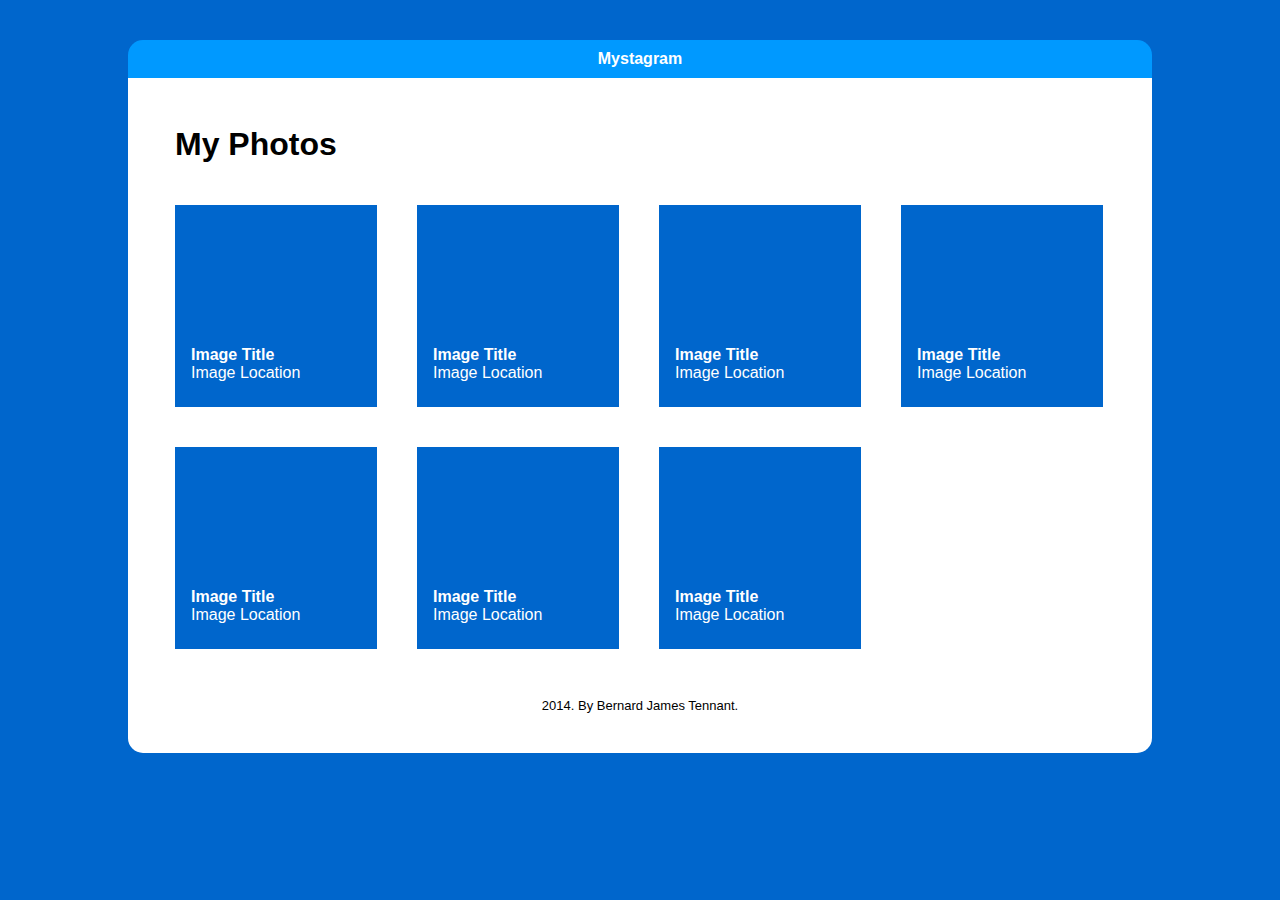
<file: week3/index.html>
<!DOCTYPE html>
<html lang="eng">
<head>
	<meta http-equiv="Content-type" content="text/html; charset=utf-8">
	<title>MistaJames, Week 3</title>	
<link href="style.css" rel="stylesheet" type="text/css">
</head>

<body>
	<div class="wrap">
		<header>
			Mystagram
		</header>
		<section>
		<h1>My Photos</h1>
			<article>
			<div class="block"><b>Image Title</b><br>
            Image Location
			</article>
			<article>
			<div class="block"><b>Image Title</b><br>
            Image Location
			</article>
			<article>
			<div class="block"><b>Image Title</b><br>
            Image Location
			</article>
			<article>
			<div class="block"><b>Image Title</b><br>
            Image Location
			</article>
			<article>
			<div class="block"><b>Image Title</b><br>
            Image Location
			</article>
			<article>
			<div class="block"><b>Image Title</b><br>
            Image Location
			</article>
			<article>
			<div class="block"><b>Image Title</b><br>
            Image Location
            </div>
			
			</article>
		<footer>
			<p>2014. By Bernard James Tennant.</p>
		</footer>
	</div>
</body>
</html>
</file>
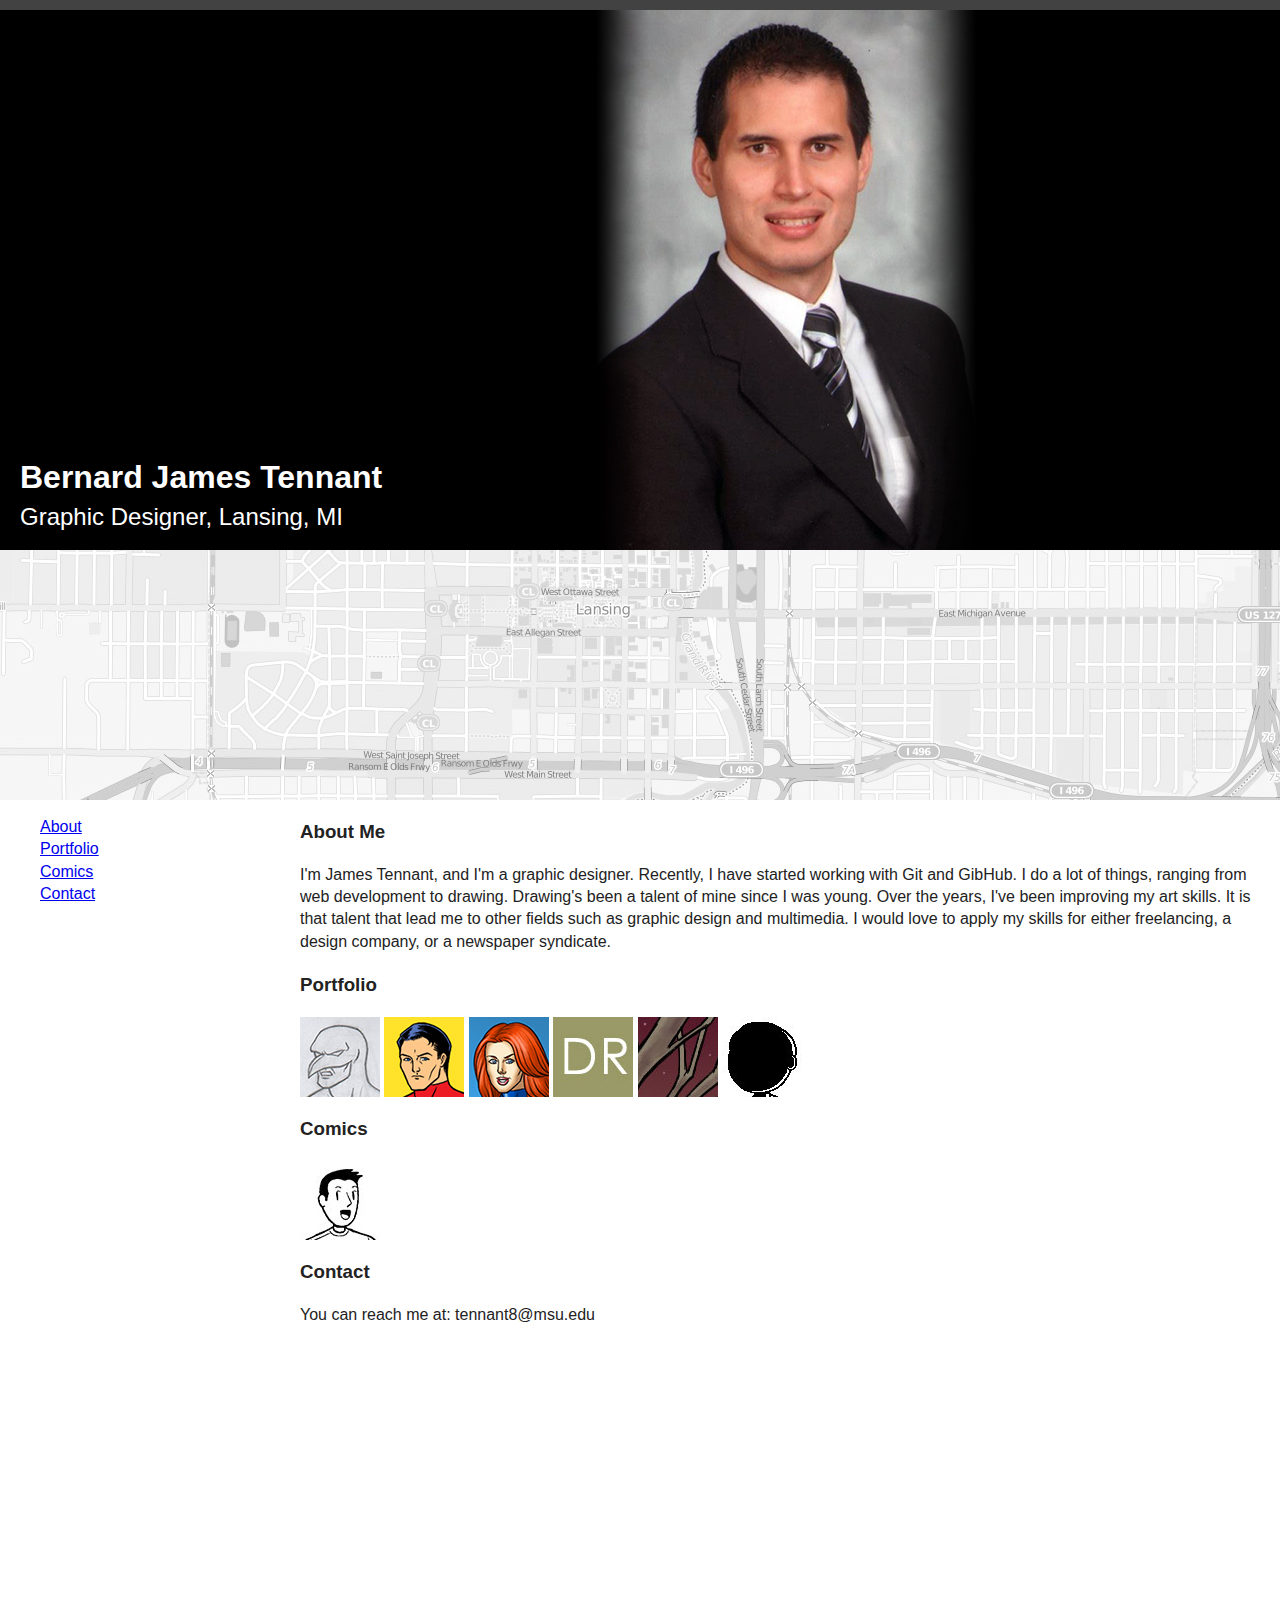
<file: week4/index.html>
<!DOCTYPE html>
<!--[if lt IE 7]>      <html class="no-js lt-ie9 lt-ie8 lt-ie7"> <![endif]-->
<!--[if IE 7]>         <html class="no-js lt-ie9 lt-ie8"> <![endif]-->
<!--[if IE 8]>         <html class="no-js lt-ie9"> <![endif]-->
<!--[if gt IE 8]><!--> <html class="no-js"> <!--<![endif]-->
    <head>
        <meta charset="utf-8">
        <meta http-equiv="X-UA-Compatible" content="IE=edge">
        <title></title>
        <meta name="description" content="">
        <meta name="viewport" content="width=device-width, initial-scale=1">

        <!-- Place favicon.ico and apple-touch-icon.png in the root directory -->

        <link rel="stylesheet" href="css/normalize.css">
        <link rel="stylesheet" href="css/main.css">
        <script src="js/vendor/modernizr-2.6.2.min.js"></script>
    </head>
    <body>
        <header>
			<h1>Bernard James Tennant</h1>
			<h2>Graphic Designer, Lansing, MI</h2>
		</header>
		<div id="map-location" data-0="background-image:url(img/map.jpg);opacity:.5;" data-400="background-image:url(img/map-pin.jpg);opacity:1;" data-800="opacity:.5;"></div>
		<nav>
			<ul>
				<li><a href="#about">About</a></li>
				<li><a href="#portfolio">Portfolio</a></li>
				<li><a href="#comics">Comics</a></li>
				<li><a href="#contact">Contact</a></li>
			</ul>
		</nav>
		<article>
			<section id="about">
				<h3>About Me</h3>
				<p>I'm James Tennant, and I'm a graphic designer. Recently, I have started working with Git and GibHub. I do a lot of things, ranging from web development to drawing. Drawing's been a talent of mine since I was young. Over the years, I've been improving my art skills. It is that talent that lead me to other fields such as graphic design and multimedia. I would love to apply my skills for either freelancing, a design company, or a newspaper syndicate.</p>
			</section>
			<section id="portfolio">
				<h3>Portfolio</h3>
				<a href="img/Blackbird.jpg"><img src="img/thumbnailBlackbird.jpg" width="80" height="80"></a>
				<a href="img/Superhero.jpg"><img src="img/thumbnailSuperhero.jpg" width="80" height="80"></a>
				<a href="img/Supervixen.jpg"><img src="img/thumbnailSupervixen.jpg" width="80" height="80"></a>
				<a href="img/siteD2L.jpg"><img src="img/thumbnailD2L.jpg" width="80" height="80"></a>
				<a href="img/mpseasons.jpg"><img src="img/thumbnailSeasons.jpg" width="80" height="80"></a>
				<a href="img/sta491promo.jpg"><img src="img/thumbnailPromo.jpg" width="80" height="80"></a>
			</section>
			<section id="comics">
				<h3>Comics</h3>
				<a href="img/ArtistStatementWeb.jpg"><img src="img/thumbnailAS.jpg" width="80" height="80"></a>
			</section>
			<section id="contact">
				<h3>Contact</h3>
				<p>You can reach me at: tennant8@msu.edu</p>
			</section>
		</article>
        <script src="http://ajax.googleapis.com/ajax/libs/jquery/1.10.2/jquery.min.js"></script>
        <script>window.jQuery || document.write('<script src="js/vendor/jquery-1.10.2.min.js"><\/script>')</script>
        <script src="js/vendor/skrollr.min.js"></script>
		<script src="js/plugins.js"></script>
        <script src="js/main.js"></script>
		
		<script type="text/javascript">
			var s = skrollr.init();
		</script>
    </body>
</html>
</file>
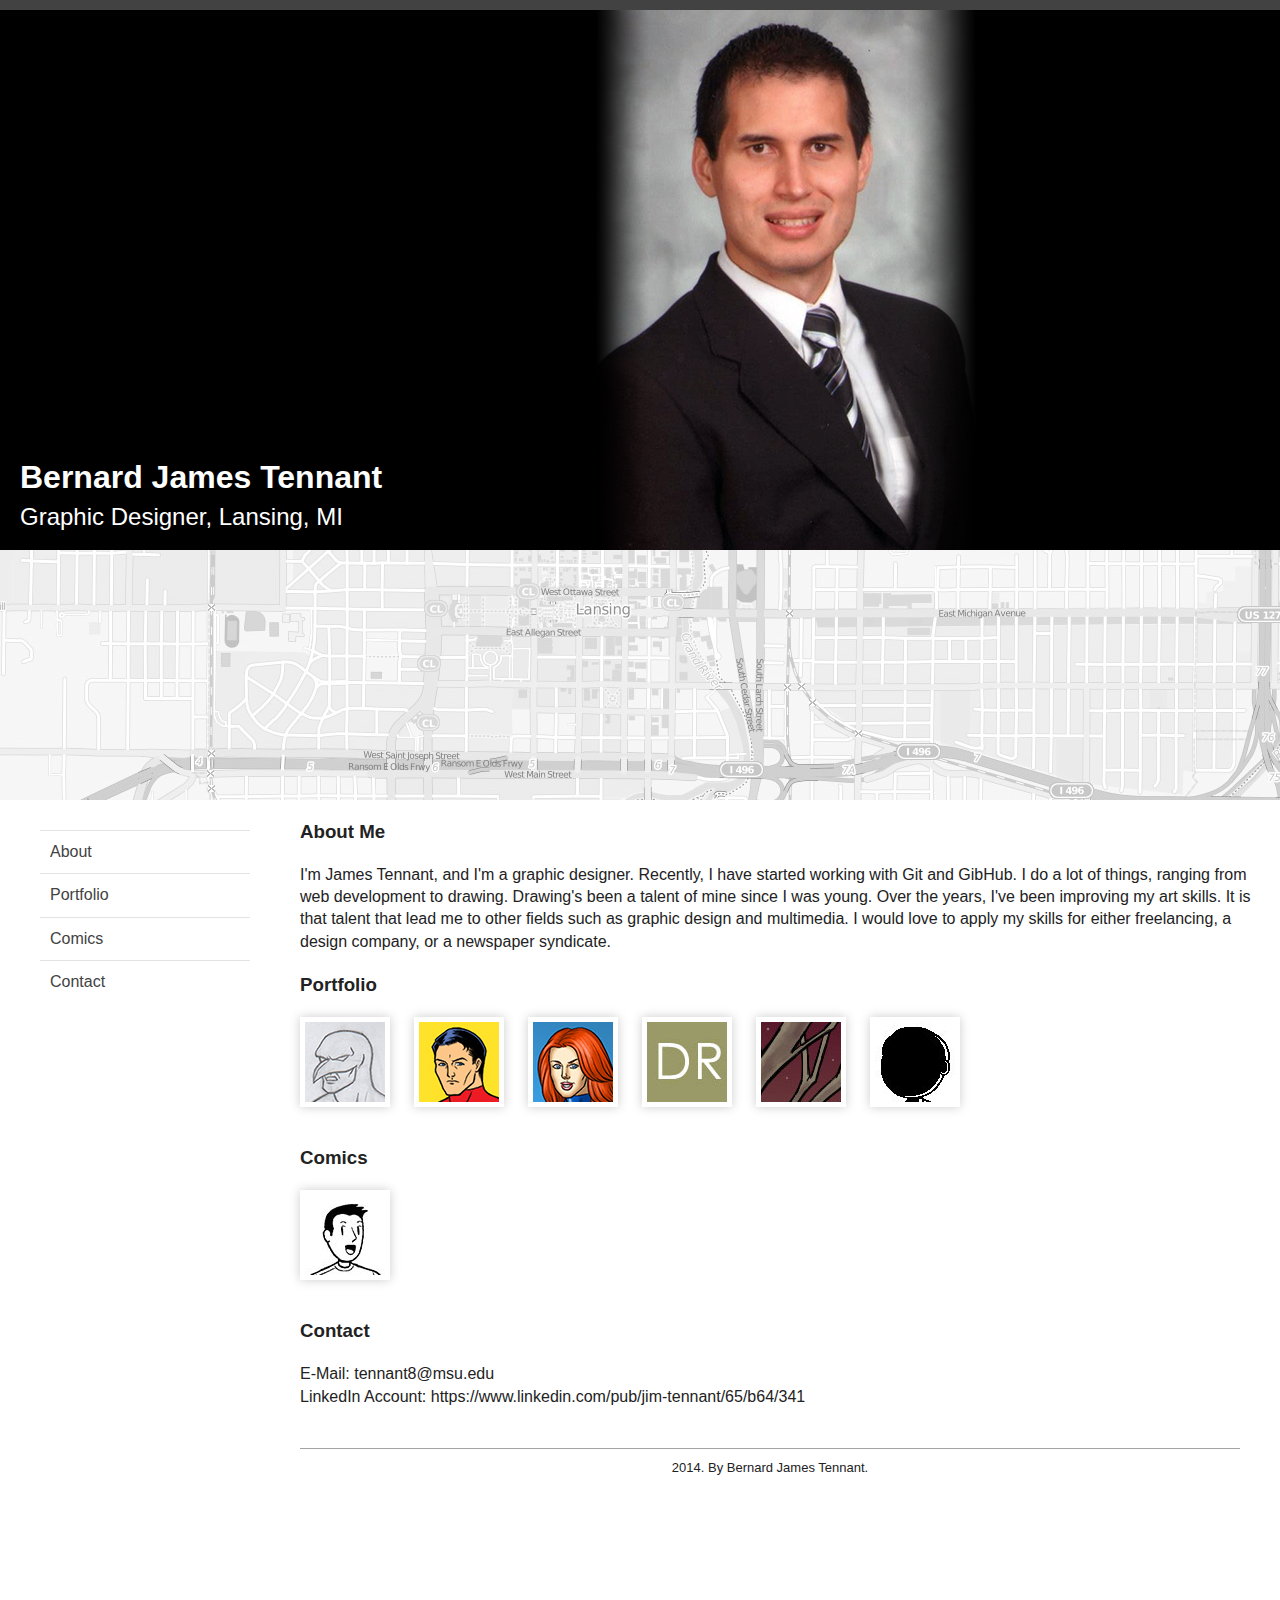
<file: week5/index.html>
<!DOCTYPE html>
<!--[if lt IE 7]>      <html class="no-js lt-ie9 lt-ie8 lt-ie7"> <![endif]-->
<!--[if IE 7]>         <html class="no-js lt-ie9 lt-ie8"> <![endif]-->
<!--[if IE 8]>         <html class="no-js lt-ie9"> <![endif]-->
<!--[if gt IE 8]><!--> <html class="no-js"> <!--<![endif]-->
    <head>
        <meta charset="utf-8">
        <meta http-equiv="X-UA-Compatible" content="IE=edge">
        <title></title>
        <meta name="description" content="">
        <meta name="viewport" content="width=device-width, initial-scale=1">

        <!-- Place favicon.ico and apple-touch-icon.png in the root directory -->

        <link rel="stylesheet" href="css/normalize.css">
        <link rel="stylesheet" href="css/main.css">
        <script src="js/vendor/modernizr-2.6.2.min.js"></script>
    </head>
    <body>
        <header>
			<h1>Bernard James Tennant</h1>
			<h2>Graphic Designer, Lansing, MI</h2>
		</header>
		<div id="map-location" data-0="background-image:url(img/map.jpg);opacity:.5;" data-500="background-image:url(img/map-pin.jpg);opacity:1" data-800="opacity:.5;">
		</div>
		<nav data-0="position:absolute;top:800px;" data-800="position:absolute;top:800px;" data-1500="position:absolute;top:1550px;">
			<ul>
				<li><a href="#about">About</a></li>
				<li><a href="#portfolio">Portfolio</a></li>
				<li><a href="#comics">Comics</a></li>
				<li><a href="#contact">Contact</a></li>
			</ul>
		</nav>
		<article>
			<section id="about">
				<h3>About Me</h3>
				<p>I'm James Tennant, and I'm a graphic designer. Recently, I have started working with Git and GibHub. I do a lot of things, ranging from web development to drawing. Drawing's been a talent of mine since I was young. Over the years, I've been improving my art skills. It is that talent that lead me to other fields such as graphic design and multimedia. I would love to apply my skills for either freelancing, a design company, or a newspaper syndicate.</p>
			</section>
			<section id="portfolio">
				<h3>Portfolio</h3>
				<ul class="gallery">
				<li><a href="img/Blackbird.jpg"><img src="img/thumbnailBlackbird.jpg" width="80" height="80"></a></li>
				<li><a href="img/Superhero.jpg"><img src="img/thumbnailSuperhero.jpg" width="80" height="80"></a></li>
				<li><a href="img/Supervixen.jpg"><img src="img/thumbnailSupervixen.jpg" width="80" height="80"></a></li>
				<li><a href="img/siteD2L.jpg"><img src="img/thumbnailD2L.jpg" width="80" height="80"></a></li>
				<li><a href="img/mpseasons.jpg"><img src="img/thumbnailSeasons.jpg" width="80" height="80"></a></li>
				<li><a href="img/sta491promo.jpg"><img src="img/thumbnailPromo.jpg" width="80" height="80"></a></li>
				</ul>
			</section>
			<section id="comics">
				<h3>Comics</h3>
				<ul class="gallery">
				<li><a href="img/ArtistStatementWeb.jpg"><img src="img/thumbnailAS.jpg" width="80" height="80"></a></li>
				</ul>
			</section>
			<section id="contact">
				<h3>Contact</h3>
				<ul>
				<li>E-Mail: tennant8@msu.edu</li>
				<li>LinkedIn Account: https://www.linkedin.com/pub/jim-tennant/65/b64/341</li>
				</ul>
			</section>
			<footer>
			2014. By Bernard James Tennant.
			</footer>
		</article>
		
        <script src="http://ajax.googleapis.com/ajax/libs/jquery/1.10.2/jquery.min.js"></script>
        <script>window.jQuery || document.write('<script src="js/vendor/jquery-1.10.2.min.js"><\/script>')</script>
        <script src="js/vendor/skrollr.min.js"></script>
		<script src="js/vendor/skrollr.menu.min.js"></script>
		<script src="js/plugins.js"></script>
        <script src="js/main.js"></script>
		
		<script type="text/JavaScript">
		if ($(window).width() > 600) {
			var s = skrollr.init();
			
			skrollr.menu.init(s, {
				//skrollr will smoothly animate to the new position using `animateTo`.
				animate: true,

				//The easing function to use.
				easing: 'sqrt',

				//How long the animation should take in ms.
				duration: function(currentTop, targetTop) {
					//By default, the duration is hardcoded at 500ms.
					return 500;
				},
			});
		}
		</script>
		
    </body>
</html>
</file>
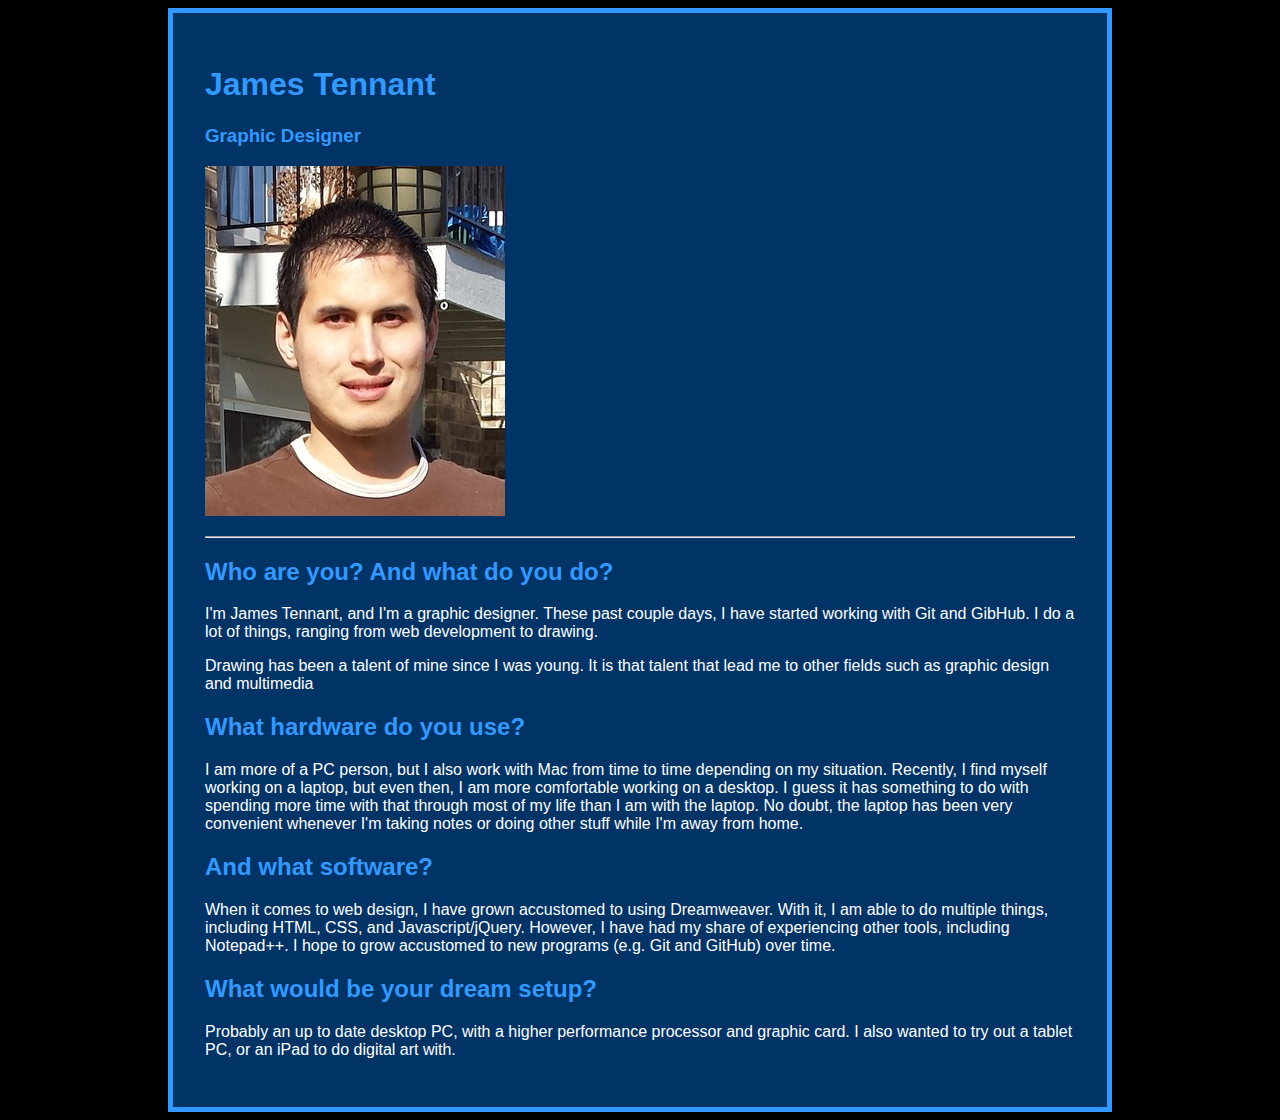
<file: week1/howiwork.html>
<!DOCTYPE html>
<html lang="en">
<head>
<meta http-equiv="Content-Type" content="text/html; charset=utf-8" />
<title>James Tennant</title>
<style type="text/css" media="screen">
	body {
	font-family: Arial, Helvetica, sans-serif;
	background-color: #000000;
	}
	.content {
	background-color: #003366;
	color: #FFFFFF;
	padding: 2em;
	border: thick solid #3399FF;
	margin-right: 10em;
	margin-left: 10em;
	}

	.content h1, h2, h3 {
	color: #3399FF;
	font-family: "Lucida Sans Unicode", "Lucida Grande", sans-serif;
	}
	.content hr {
	color: #39F;
	}
	</style>
</head>

<body>
<div class="content">
<h1>James Tennant</h1>
<h3>Graphic Designer</h3>
<p><img src="jim.jpg"></p>
<hr />
<h2>Who are you? And what do you do?</h2>
<p>I'm James Tennant, and I'm a graphic designer. These past couple days, I have started working with Git and GibHub. I do a lot of things, ranging from web development to drawing.</p>
<p>Drawing has been a talent of mine since I was young. It is that talent that lead me to other fields such as graphic design and multimedia</p>
<h2>What hardware do you use?</h2>
<p>I am more of a PC person, but I also work with Mac from time to time depending on my situation. Recently, I find myself working on a laptop, but even then, I am more comfortable working on a desktop. I guess it has something to do with spending more time with that through most of my life than I am with the laptop. No doubt, the laptop has been very convenient whenever I'm taking notes or doing other stuff while I'm away from home.</p>
<h2>And what software?</h2>
<p>When it comes to web design, I have grown accustomed to using Dreamweaver. With it, I am able to do multiple things, including HTML, CSS, and Javascript/jQuery. However, I have had my share of experiencing other tools, including Notepad++. I hope to grow accustomed to new programs (e.g. Git and GitHub) over time.</p>
<h2>What would be your dream setup?</h2>
<p>Probably an up to date desktop PC, with a higher performance processor and graphic card. I also wanted to try out a tablet PC, or an iPad to do digital art with.</p></div>
</body>
</html>
</file>
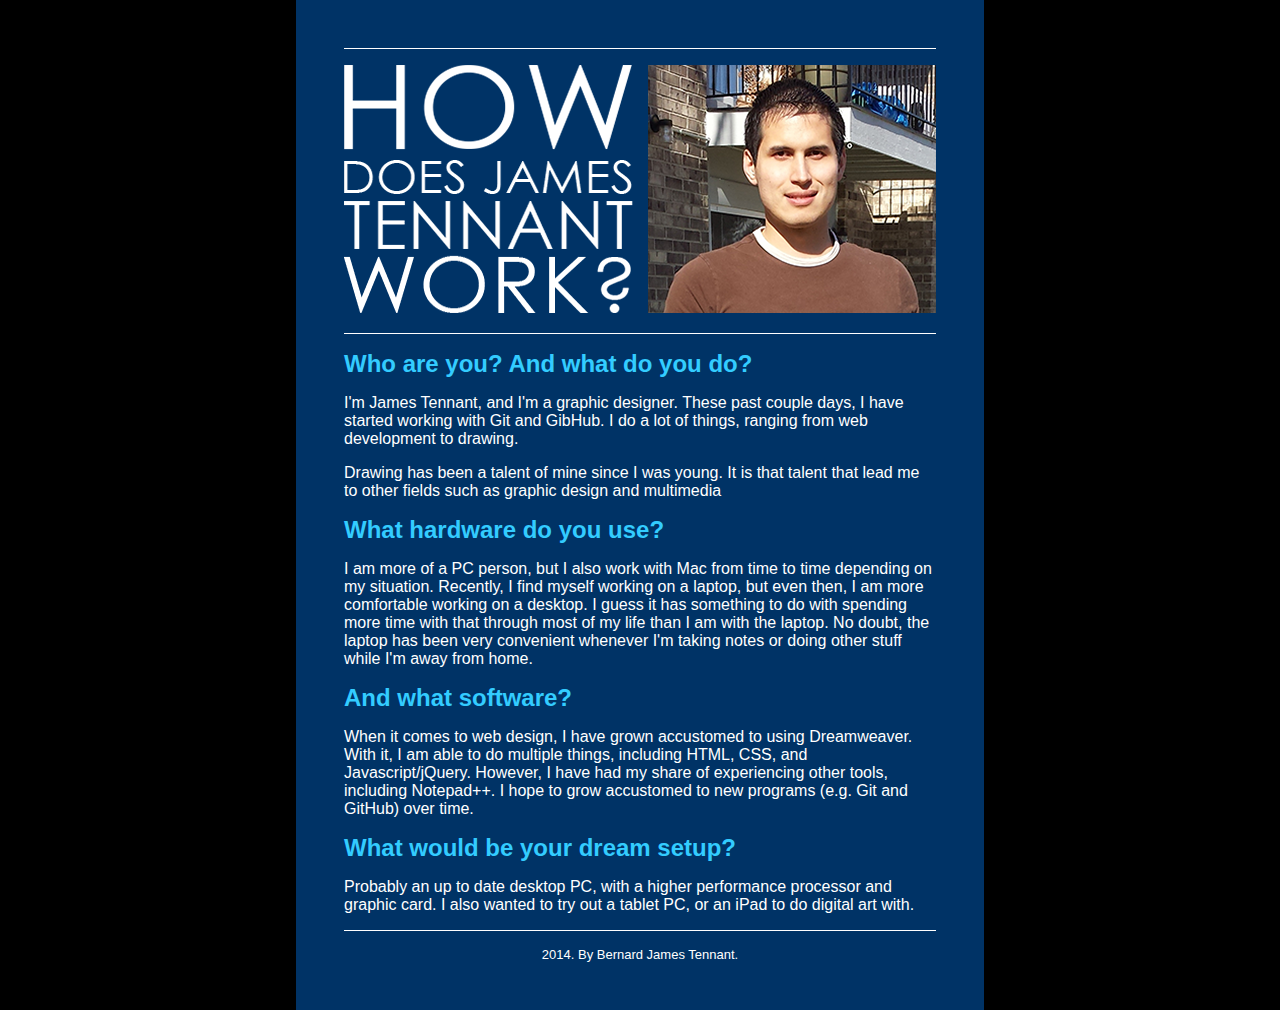
<file: week2/howiwork.html>
<!DOCTYPE html>
<html lang="en">
<head>
<meta http-equiv="Content-Type" content="text/html; charset=utf-8" />
<title>How Does James Tennant Work?</title>
<style type="text/css" media="screen">

body {
	background-color: #000000;
	margin: 0;
	}
	
.content {
	background-color: #003366;
	color: #FFFFFF;
	padding-top: 32px;
	padding-left: 48px;
	padding-right: 48px;
	padding-bottom: 32px;
	margin: auto;
	width: 592px;
	}
.content p {
	font-family: Arial, Helvetica, sans-serif;
	margin-top: 16px;
	margin-bottom: 16px;
}

.content h1, h2, h3 {
	color: #33CCFF;
	font-family: "Lucida Sans Unicode", "Lucida Grande", sans-serif;
	margin-top: 16px;
	margin-bottom: 16px;
	}

.content hr {
	color: #39F;
	margin-top: 16px;
	margin-bottom: 16px;
	background-color: #FFF;
	height: 1px;
	border: 1px;
	}
	
.footer {
	font-size: small;
	text-align: center;
	}

</style>
</head>

<body>
<div class="content">
<hr>
<img src="header.png">
<hr />
<h2>Who are you? And what do you do?</h2>
<p>I'm James Tennant, and I'm a graphic designer. These past couple days, I have started working with Git and GibHub. I do a lot of things, ranging from web development to drawing.</p>
<p>Drawing has been a talent of mine since I was young. It is that talent that lead me to other fields such as graphic design and multimedia</p>
<h2>What hardware do you use?</h2>
<p>I am more of a PC person, but I also work with Mac from time to time depending on my situation. Recently, I find myself working on a laptop, but even then, I am more comfortable working on a desktop. I guess it has something to do with spending more time with that through most of my life than I am with the laptop. No doubt, the laptop has been very convenient whenever I'm taking notes or doing other stuff while I'm away from home.</p>
<h2>And what software?</h2>
<p>When it comes to web design, I have grown accustomed to using Dreamweaver. With it, I am able to do multiple things, including HTML, CSS, and Javascript/jQuery. However, I have had my share of experiencing other tools, including Notepad++. I hope to grow accustomed to new programs (e.g. Git and GitHub) over time.</p>
<h2>What would be your dream setup?</h2>
<p>Probably an up to date desktop PC, with a higher performance processor and graphic card. I also wanted to try out a tablet PC, or an iPad to do digital art with.</p>
<hr>
<p class="footer">2014. By Bernard James Tennant.</p></div>
</body>
</html>
</file>
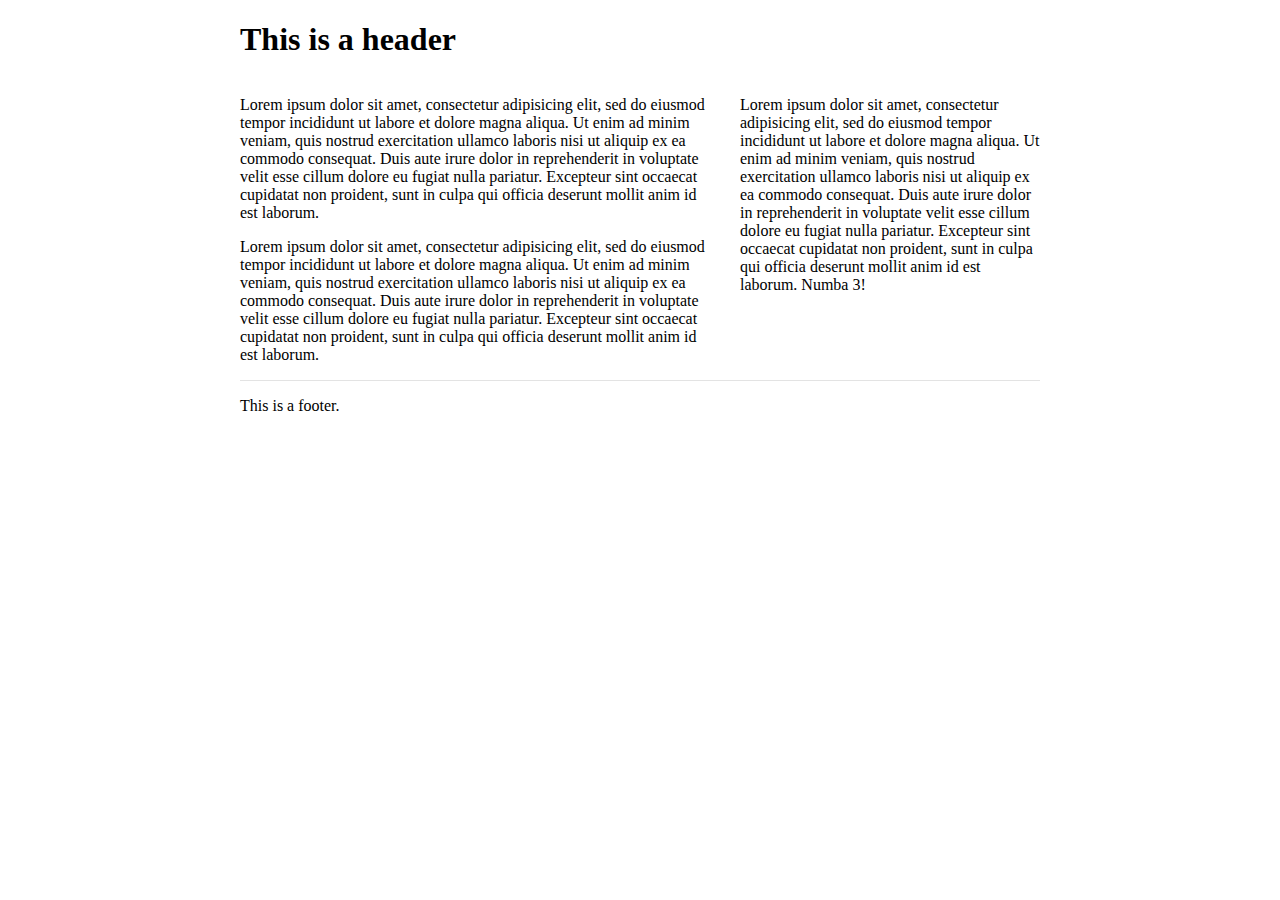
<file: week3/double.html>
<!DOCTYPE html>
<html lang="eng">
<head>
	<meta http-equiv="Content-type" content="text/html; charset=utf-8">
	<title>Double</title>
	<style type="text/css" media="screen">
		.wrap {
			margin: 0 auto;
			width: 800px;
		}
		
		section {
			width: 475px;
			margin-right: 25px;
			float: left;
		}
		
		aside {
			width: 300px;
			float: left;
		}
		
		footer {
			clear: both;
			border-top: 1px solid #e3e3e3; 
		}
		
	</style>
</head>

<body>
	<div class="wrap">
		<header>
			<h1>This is a header</h1>
		</header>
		<section>
			<p>Lorem ipsum dolor sit amet, consectetur adipisicing elit, sed do eiusmod tempor incididunt ut labore et dolore magna aliqua. Ut enim ad minim veniam, quis nostrud exercitation ullamco laboris nisi ut aliquip ex ea commodo consequat. Duis aute irure dolor in reprehenderit in voluptate velit esse cillum dolore eu fugiat nulla pariatur. Excepteur sint occaecat cupidatat non proident, sunt in culpa qui officia deserunt mollit anim id est laborum.</p>
			<p>Lorem ipsum dolor sit amet, consectetur adipisicing elit, sed do eiusmod tempor incididunt ut labore et dolore magna aliqua. Ut enim ad minim veniam, quis nostrud exercitation ullamco laboris nisi ut aliquip ex ea commodo consequat. Duis aute irure dolor in reprehenderit in voluptate velit esse cillum dolore eu fugiat nulla pariatur. Excepteur sint occaecat cupidatat non proident, sunt in culpa qui officia deserunt mollit anim id est laborum.</p>
		</section>
		<aside>
			<p>Lorem ipsum dolor sit amet, consectetur adipisicing elit, sed do eiusmod tempor incididunt ut labore et dolore magna aliqua. Ut enim ad minim veniam, quis nostrud exercitation ullamco laboris nisi ut aliquip ex ea commodo consequat. Duis aute irure dolor in reprehenderit in voluptate velit esse cillum dolore eu fugiat nulla pariatur. Excepteur sint occaecat cupidatat non proident, sunt in culpa qui officia deserunt mollit anim id est laborum. Numba 3!</p>
		</aside>
		<footer>
			<p>This is a footer.</p>
		</footer>
	</div>
</body>
</html>
</file>
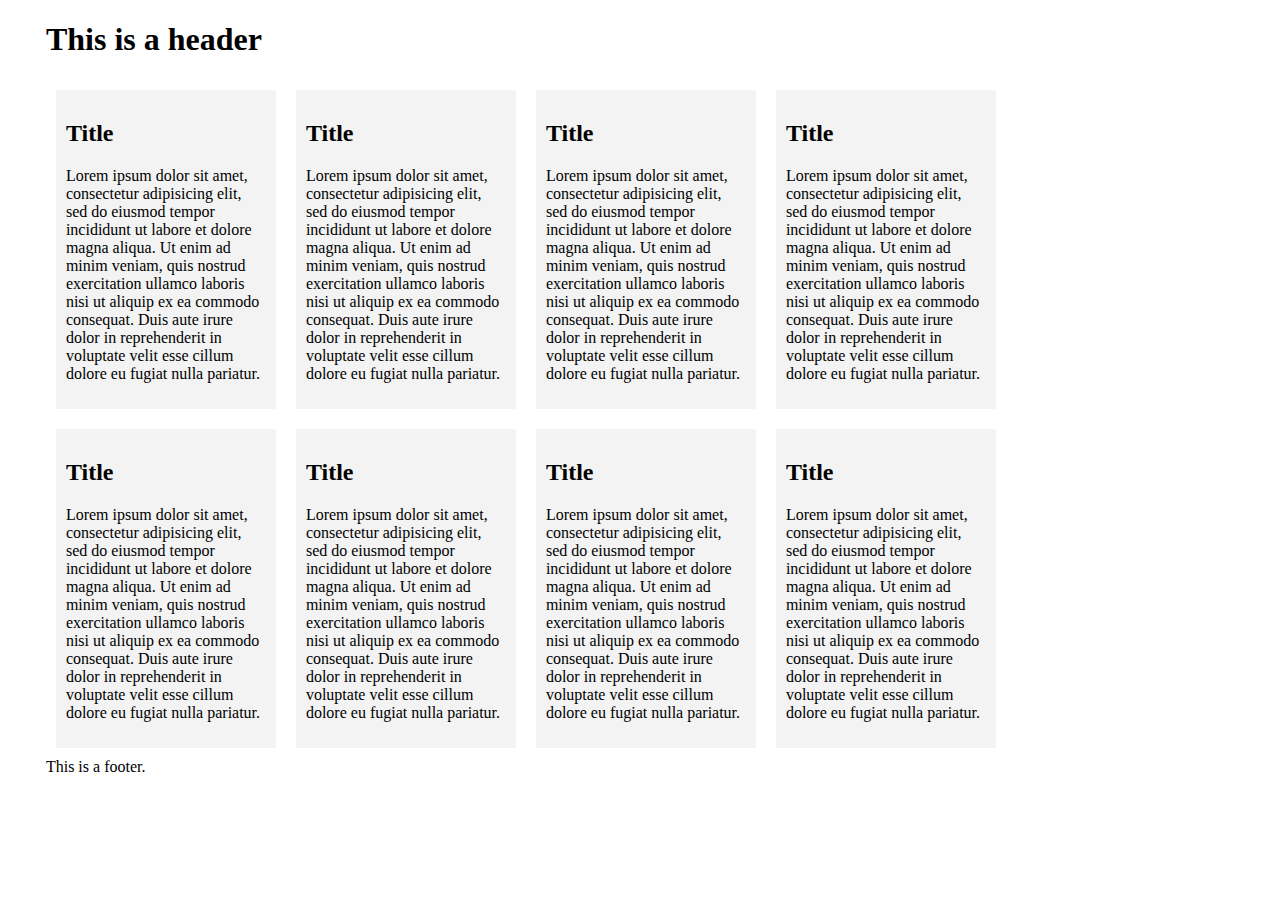
<file: week3/gallery.html>
<!DOCTYPE html>
<html lang="eng">
<head>
	<meta http-equiv="Content-type" content="text/html; charset=utf-8">
	<title>Gallery</title>
	<style type="text/css" media="screen">
		.wrap {
			margin: 0 3%;
		}
		
		article {
			width: 200px;
			padding: 10px;
			margin: 10px;
			float: left;
			background: #f3f3f3;
		}
		footer {
			clear: both;
		}
	</style>
</head>

<body>
	<div class="wrap">
		<header>
			<h1>This is a header</h1>
		</header>
		<section>
			<article>
			<h2>Title</h2>
			<p>Lorem ipsum dolor sit amet, consectetur adipisicing elit, sed do eiusmod tempor incididunt ut labore et dolore magna aliqua. Ut enim ad minim veniam, quis nostrud exercitation ullamco laboris nisi ut aliquip ex ea commodo consequat. Duis aute irure dolor in reprehenderit in voluptate velit esse cillum dolore eu fugiat nulla pariatur.</p>
			</article>
			<article>
			<h2>Title</h2>
			<p>Lorem ipsum dolor sit amet, consectetur adipisicing elit, sed do eiusmod tempor incididunt ut labore et dolore magna aliqua. Ut enim ad minim veniam, quis nostrud exercitation ullamco laboris nisi ut aliquip ex ea commodo consequat. Duis aute irure dolor in reprehenderit in voluptate velit esse cillum dolore eu fugiat nulla pariatur. </p>
			</article>
			<article>
			<h2>Title</h2>
			<p>Lorem ipsum dolor sit amet, consectetur adipisicing elit, sed do eiusmod tempor incididunt ut labore et dolore magna aliqua. Ut enim ad minim veniam, quis nostrud exercitation ullamco laboris nisi ut aliquip ex ea commodo consequat. Duis aute irure dolor in reprehenderit in voluptate velit esse cillum dolore eu fugiat nulla pariatur.</p>
			</article>
			<article>
			<h2>Title</h2>
			<p>Lorem ipsum dolor sit amet, consectetur adipisicing elit, sed do eiusmod tempor incididunt ut labore et dolore magna aliqua. Ut enim ad minim veniam, quis nostrud exercitation ullamco laboris nisi ut aliquip ex ea commodo consequat. Duis aute irure dolor in reprehenderit in voluptate velit esse cillum dolore eu fugiat nulla pariatur.</p>
			</article>
			<article>
			<h2>Title</h2>
			<p>Lorem ipsum dolor sit amet, consectetur adipisicing elit, sed do eiusmod tempor incididunt ut labore et dolore magna aliqua. Ut enim ad minim veniam, quis nostrud exercitation ullamco laboris nisi ut aliquip ex ea commodo consequat. Duis aute irure dolor in reprehenderit in voluptate velit esse cillum dolore eu fugiat nulla pariatur.</p>
			</article>
			<article>
			<h2>Title</h2>
			<p>Lorem ipsum dolor sit amet, consectetur adipisicing elit, sed do eiusmod tempor incididunt ut labore et dolore magna aliqua. Ut enim ad minim veniam, quis nostrud exercitation ullamco laboris nisi ut aliquip ex ea commodo consequat. Duis aute irure dolor in reprehenderit in voluptate velit esse cillum dolore eu fugiat nulla pariatur.</p>
			</article>
			<article>
			<h2>Title</h2>
			<p>Lorem ipsum dolor sit amet, consectetur adipisicing elit, sed do eiusmod tempor incididunt ut labore et dolore magna aliqua. Ut enim ad minim veniam, quis nostrud exercitation ullamco laboris nisi ut aliquip ex ea commodo consequat. Duis aute irure dolor in reprehenderit in voluptate velit esse cillum dolore eu fugiat nulla pariatur.</p>
			</article>
			<article>
			<h2>Title</h2>
			<p>Lorem ipsum dolor sit amet, consectetur adipisicing elit, sed do eiusmod tempor incididunt ut labore et dolore magna aliqua. Ut enim ad minim veniam, quis nostrud exercitation ullamco laboris nisi ut aliquip ex ea commodo consequat. Duis aute irure dolor in reprehenderit in voluptate velit esse cillum dolore eu fugiat nulla pariatur.</p>
			</article>
		<footer>
			<p>This is a footer.</p>
		</footer>
	</div>
</body>
</html>
</file>
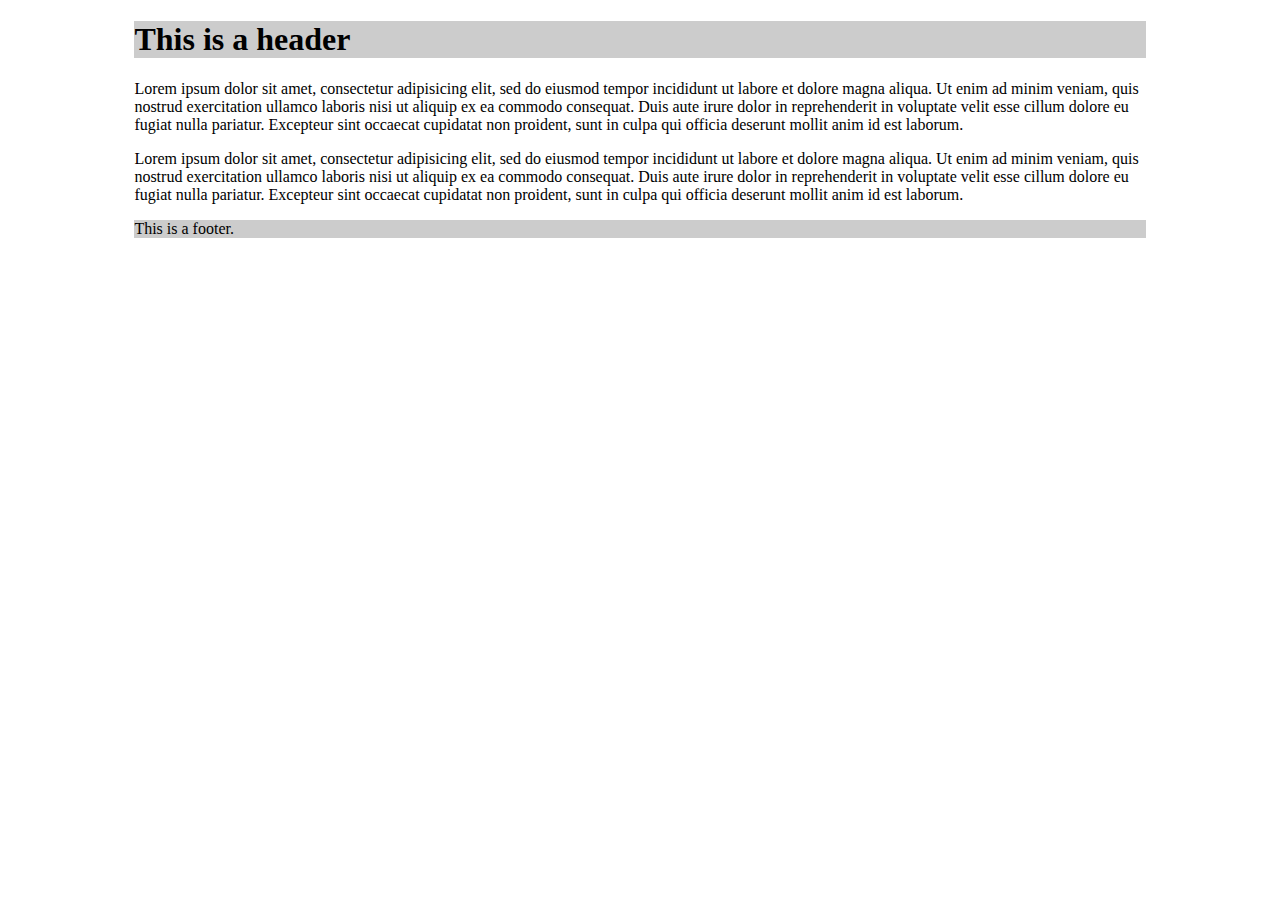
<file: week3/single.html>
<!DOCTYPE html>
<html lang="eng">
<head>
	<meta http-equiv="Content-type" content="text/html; charset=utf-8">
	<title>Single</title>
	<style type="text/css" media="screen">
		.wrap {
			margin: 0 10%;
		}
		
		header, footer {
			background: #CCC;
		}
	</style>
</head>

<body>
	<div class="wrap">
		<header>
			<h1>This is a header</h1>
		</header>
		<section>
			<p>Lorem ipsum dolor sit amet, consectetur adipisicing elit, sed do eiusmod tempor incididunt ut labore et dolore magna aliqua. Ut enim ad minim veniam, quis nostrud exercitation ullamco laboris nisi ut aliquip ex ea commodo consequat. Duis aute irure dolor in reprehenderit in voluptate velit esse cillum dolore eu fugiat nulla pariatur. Excepteur sint occaecat cupidatat non proident, sunt in culpa qui officia deserunt mollit anim id est laborum.</p>
			<p>Lorem ipsum dolor sit amet, consectetur adipisicing elit, sed do eiusmod tempor incididunt ut labore et dolore magna aliqua. Ut enim ad minim veniam, quis nostrud exercitation ullamco laboris nisi ut aliquip ex ea commodo consequat. Duis aute irure dolor in reprehenderit in voluptate velit esse cillum dolore eu fugiat nulla pariatur. Excepteur sint occaecat cupidatat non proident, sunt in culpa qui officia deserunt mollit anim id est laborum.</p>
		</section>
		<footer>
			<p>This is a footer.</p>
		</footer>
	</div>
</body>
</html>
</file>
<file: week3/style.css>
@charset "utf-8";
/* CSS Document */

body {
	font-family: "Arial", "Helvetica", sans-serif;
	background-color: #06c;
}

.wrap {
	margin: 40px auto;
	max-width: 1024px;
		}
		
header {
	text-align: center;
	padding: 10px;
	color: #fff;
	font-weight: bold;
	background-color: #09F;
	border-radius: 15px 15px 0 0;
		}

section {
	background: #fff;
	padding: 27px;
	border-radius: 0 0 15px 15px;
		}

section h1 {
	padding: 0 20px;
		}
		
article {
	height: 170px;
	width: 170px;
	padding: 16px;
	margin: 20px;
	float: left;
	color: #fff;
	background-color: #06C;
		}
		
.block {
	margin: 0;
	position: absolute;
	padding-top: 125px;
	padding-bottom: 0;
		}
		
footer {
	clear: both;
	text-align: center;
	font-size: small;
	padding: 16px 0 0 0;
		}
</file>
<file: week4/css/main.css>
/*! HTML5 Boilerplate v4.3.0 | MIT License | http://h5bp.com/ */

/*
 * What follows is the result of much research on cross-browser styling.
 * Credit left inline and big thanks to Nicolas Gallagher, Jonathan Neal,
 * Kroc Camen, and the H5BP dev community and team.
 */

/* ==========================================================================
   Base styles: opinionated defaults
   ========================================================================== */

html,
button,
input,
select,
textarea {
    color: #222;
}

html {
    font-size: 1em;
    line-height: 1.4;
}

/*
 * Remove text-shadow in selection highlight: h5bp.com/i
 * These selection rule sets have to be separate.
 * Customize the background color to match your design.
 */

::-moz-selection {
    background: #b3d4fc;
    text-shadow: none;
}

::selection {
    background: #b3d4fc;
    text-shadow: none;
}

/*
 * A better looking default horizontal rule
 */

hr {
    display: block;
    height: 1px;
    border: 0;
    border-top: 1px solid #ccc;
    margin: 1em 0;
    padding: 0;
}

/*
 * Remove the gap between images, videos, audio and canvas and the bottom of
 * their containers: h5bp.com/i/440
 */

audio,
canvas,
img,
video {
    vertical-align: middle;
}

/*
 * Remove default fieldset styles.
 */

fieldset {
    border: 0;
    margin: 0;
    padding: 0;
}

/*
 * Allow only vertical resizing of textareas.
 */

textarea {
    resize: vertical;
}

/* ==========================================================================
   Browse Happy prompt
   ========================================================================== */

.browsehappy {
    margin: 0.2em 0;
    background: #ccc;
    color: #000;
    padding: 0.2em 0;
}

/* ==========================================================================
   Author's custom styles
   ========================================================================== */

body {
	border-top: 10px solid #424242;
}

header {
	background: url('../img/jtheader.jpg');
	height: 500px;
	padding: 20px;
}

h1, h2, p {
	margin: 0;
}

h1 {
	padding-top: 425px;
	color: #FFF;
}

h2 {
	font-weight: normal;
	color: #FFF;
}

#map-location {
	background: #E3E3E3;
	background-position: center;
	height: 250px;
	transition: background-image 1s;
}

nav {
	float: left;
	width: 250px;
}

article {
	margin-left: 300px;
}









/* ==========================================================================
   Helper classes
   ========================================================================== */

/*
 * Image replacement
 */

.ir {
    background-color: transparent;
    border: 0;
    overflow: hidden;
    /* IE 6/7 fallback */
    *text-indent: -9999px;
}

.ir:before {
    content: "";
    display: block;
    width: 0;
    height: 150%;
}

/*
 * Hide from both screenreaders and browsers: h5bp.com/u
 */

.hidden {
    display: none !important;
    visibility: hidden;
}

/*
 * Hide only visually, but have it available for screenreaders: h5bp.com/v
 */

.visuallyhidden {
    border: 0;
    clip: rect(0 0 0 0);
    height: 1px;
    margin: -1px;
    overflow: hidden;
    padding: 0;
    position: absolute;
    width: 1px;
}

/*
 * Extends the .visuallyhidden class to allow the element to be focusable
 * when navigated to via the keyboard: h5bp.com/p
 */

.visuallyhidden.focusable:active,
.visuallyhidden.focusable:focus {
    clip: auto;
    height: auto;
    margin: 0;
    overflow: visible;
    position: static;
    width: auto;
}

/*
 * Hide visually and from screenreaders, but maintain layout
 */

.invisible {
    visibility: hidden;
}

/*
 * Clearfix: contain floats
 *
 * For modern browsers
 * 1. The space content is one way to avoid an Opera bug when the
 *    `contenteditable` attribute is included anywhere else in the document.
 *    Otherwise it causes space to appear at the top and bottom of elements
 *    that receive the `clearfix` class.
 * 2. The use of `table` rather than `block` is only necessary if using
 *    `:before` to contain the top-margins of child elements.
 */

.clearfix:before,
.clearfix:after {
    content: " "; /* 1 */
    display: table; /* 2 */
}

.clearfix:after {
    clear: both;
}

/*
 * For IE 6/7 only
 * Include this rule to trigger hasLayout and contain floats.
 */

.clearfix {
    *zoom: 1;
}

/* ==========================================================================
   EXAMPLE Media Queries for Responsive Design.
   These examples override the primary ('mobile first') styles.
   Modify as content requires.
   ========================================================================== */

@media only screen and (min-width: 35em) {
    /* Style adjustments for viewports that meet the condition */
}

@media print,
       (-o-min-device-pixel-ratio: 5/4),
       (-webkit-min-device-pixel-ratio: 1.25),
       (min-resolution: 120dpi) {
    /* Style adjustments for high resolution devices */
}

/* ==========================================================================
   Print styles.
   Inlined to avoid required HTTP connection: h5bp.com/r
   ========================================================================== */

@media print {
    * {
        background: transparent !important;
        color: #000 !important; /* Black prints faster: h5bp.com/s */
        box-shadow: none !important;
        text-shadow: none !important;
    }

    a,
    a:visited {
        text-decoration: underline;
    }

    a[href]:after {
        content: " (" attr(href) ")";
    }

    abbr[title]:after {
        content: " (" attr(title) ")";
    }

    /*
     * Don't show links for images, or javascript/internal links
     */

    .ir a:after,
    a[href^="javascript:"]:after,
    a[href^="#"]:after {
        content: "";
    }

    pre,
    blockquote {
        border: 1px solid #999;
        page-break-inside: avoid;
    }

    thead {
        display: table-header-group; /* h5bp.com/t */
    }

    tr,
    img {
        page-break-inside: avoid;
    }

    img {
        max-width: 100% !important;
    }

    @page {
        margin: 0.5cm;
    }

    p,
    h2,
    h3 {
        orphans: 3;
        widows: 3;
    }

    h2,
    h3 {
        page-break-after: avoid;
    }
}
</file>
<file: week5/css/main.css>
/*! HTML5 Boilerplate v4.3.0 | MIT License | http://h5bp.com/ */

/*
 * What follows is the result of much research on cross-browser styling.
 * Credit left inline and big thanks to Nicolas Gallagher, Jonathan Neal,
 * Kroc Camen, and the H5BP dev community and team.
 */

/* ==========================================================================
   Base styles: opinionated defaults
   ========================================================================== */

html,
button,
input,
select,
textarea {
    color: #222;
}

html {
    font-size: 1em;
    line-height: 1.4;
}

/*
 * Remove text-shadow in selection highlight: h5bp.com/i
 * These selection rule sets have to be separate.
 * Customize the background color to match your design.
 */

::-moz-selection {
    background: #b3d4fc;
    text-shadow: none;
}

::selection {
    background: #b3d4fc;
    text-shadow: none;
}

/*
 * A better looking default horizontal rule
 */

hr {
    display: block;
    height: 1px;
    border: 0;
    border-top: 1px solid #ccc;
    margin: 1em 0;
    padding: 0;
}

/*
 * Remove the gap between images, videos, audio and canvas and the bottom of
 * their containers: h5bp.com/i/440
 */

audio,
canvas,
img,
video {
    vertical-align: middle;
}

/*
 * Remove default fieldset styles.
 */

fieldset {
    border: 0;
    margin: 0;
    padding: 0;
}

/*
 * Allow only vertical resizing of textareas.
 */

textarea {
    resize: vertical;
}

/* ==========================================================================
   Browse Happy prompt
   ========================================================================== */

.browsehappy {
    margin: 0.2em 0;
    background: #ccc;
    color: #000;
    padding: 0.2em 0;
}

/* ==========================================================================
   Author's custom styles
   ========================================================================== */

body {
	border-top: 10px solid #424242;
}

header {
	background: url('../img/jtheader.jpg');
	height: 500px;
	padding: 20px;
}

h1, h2, p, ul {
	margin: 0;
}

ul {
	list-style-type: none;
	padding: 0;
}

h1 {
	padding-top: 425px;
	color: #FFF;
}

h2 {
	font-weight: normal;
	color: #FFF;
}

#map-location {
	background: #f3f3f3;
	background-position: center;
	height: 250px;
	transition: background-image 1s ease-out;
}

nav {
	float: left;
	width: 250px;
}

article {
	margin-left: 300px;
}

.gallery li {
	display: inline-block;
	margin: 0 2% 2% 0;
	border: 5px solid #fff;
	box-shadow: 0 0 10px #ccc;
	transition: border-color .5s;
}

.gallery li:hover {
	border-color: #aeccf9;
}

nav ul {
	margin: 30px 0 0 40px;
}

nav a {
	color: #424242;
	text-decoration: none;
	display: block;
	padding: 10px;
	border-top: 1px solid #e3e3e3;
}

nav a:hover {
	background: #f3f3f3;
}

footer {
margin-top: 40px;
margin-right: 40px;
padding: 10px;
border-top: 1px solid #a3a3a3;
font-size: small;
text-align: center;
}

/* ==========================================================================
   Helper classes
   ========================================================================== */

/*
 * Image replacement
 */

.ir {
    background-color: transparent;
    border: 0;
    overflow: hidden;
    /* IE 6/7 fallback */
    *text-indent: -9999px;
}

.ir:before {
    content: "";
    display: block;
    width: 0;
    height: 150%;
}

/*
 * Hide from both screenreaders and browsers: h5bp.com/u
 */

.hidden {
    display: none !important;
    visibility: hidden;
}

/*
 * Hide only visually, but have it available for screenreaders: h5bp.com/v
 */

.visuallyhidden {
    border: 0;
    clip: rect(0 0 0 0);
    height: 1px;
    margin: -1px;
    overflow: hidden;
    padding: 0;
    position: absolute;
    width: 1px;
}

/*
 * Extends the .visuallyhidden class to allow the element to be focusable
 * when navigated to via the keyboard: h5bp.com/p
 */

.visuallyhidden.focusable:active,
.visuallyhidden.focusable:focus {
    clip: auto;
    height: auto;
    margin: 0;
    overflow: visible;
    position: static;
    width: auto;
}

/*
 * Hide visually and from screenreaders, but maintain layout
 */

.invisible {
    visibility: hidden;
}

/*
 * Clearfix: contain floats
 *
 * For modern browsers
 * 1. The space content is one way to avoid an Opera bug when the
 *    `contenteditable` attribute is included anywhere else in the document.
 *    Otherwise it causes space to appear at the top and bottom of elements
 *    that receive the `clearfix` class.
 * 2. The use of `table` rather than `block` is only necessary if using
 *    `:before` to contain the top-margins of child elements.
 */

.clearfix:before,
.clearfix:after {
    content: " "; /* 1 */
    display: table; /* 2 */
}

.clearfix:after {
    clear: both;
}

/*
 * For IE 6/7 only
 * Include this rule to trigger hasLayout and contain floats.
 */

.clearfix {
    *zoom: 1;
}

/* ==========================================================================
   EXAMPLE Media Queries for Responsive Design.
   These examples override the primary ('mobile first') styles.
   Modify as content requires.
   ========================================================================== */

@media (max-width: 600px) {
    nav {
		float: none;
		width: auto;
	}
	
	article {
		margin: 20;
	}
}

@media print,
       (-o-min-device-pixel-ratio: 5/4),
       (-webkit-min-device-pixel-ratio: 1.25),
       (min-resolution: 120dpi) {
    /* Style adjustments for high resolution devices */
}

/* ==========================================================================
   Print styles.
   Inlined to avoid required HTTP connection: h5bp.com/r
   ========================================================================== */

@media print {
    * {
        background: transparent !important;
        color: #000 !important; /* Black prints faster: h5bp.com/s */
        box-shadow: none !important;
        text-shadow: none !important;
    }

    a,
    a:visited {
        text-decoration: underline;
    }

    a[href]:after {
        content: " (" attr(href) ")";
    }

    abbr[title]:after {
        content: " (" attr(title) ")";
    }

    /*
     * Don't show links for images, or javascript/internal links
     */

    .ir a:after,
    a[href^="javascript:"]:after,
    a[href^="#"]:after {
        content: "";
    }

    pre,
    blockquote {
        border: 1px solid #999;
        page-break-inside: avoid;
    }

    thead {
        display: table-header-group; /* h5bp.com/t */
    }

    tr,
    img {
        page-break-inside: avoid;
    }

    img {
        max-width: 100% !important;
    }

    @page {
        margin: 0.5cm;
    }

    p,
    h2,
    h3 {
        orphans: 3;
        widows: 3;
    }

    h2,
    h3 {
        page-break-after: avoid;
    }
}
</file>
